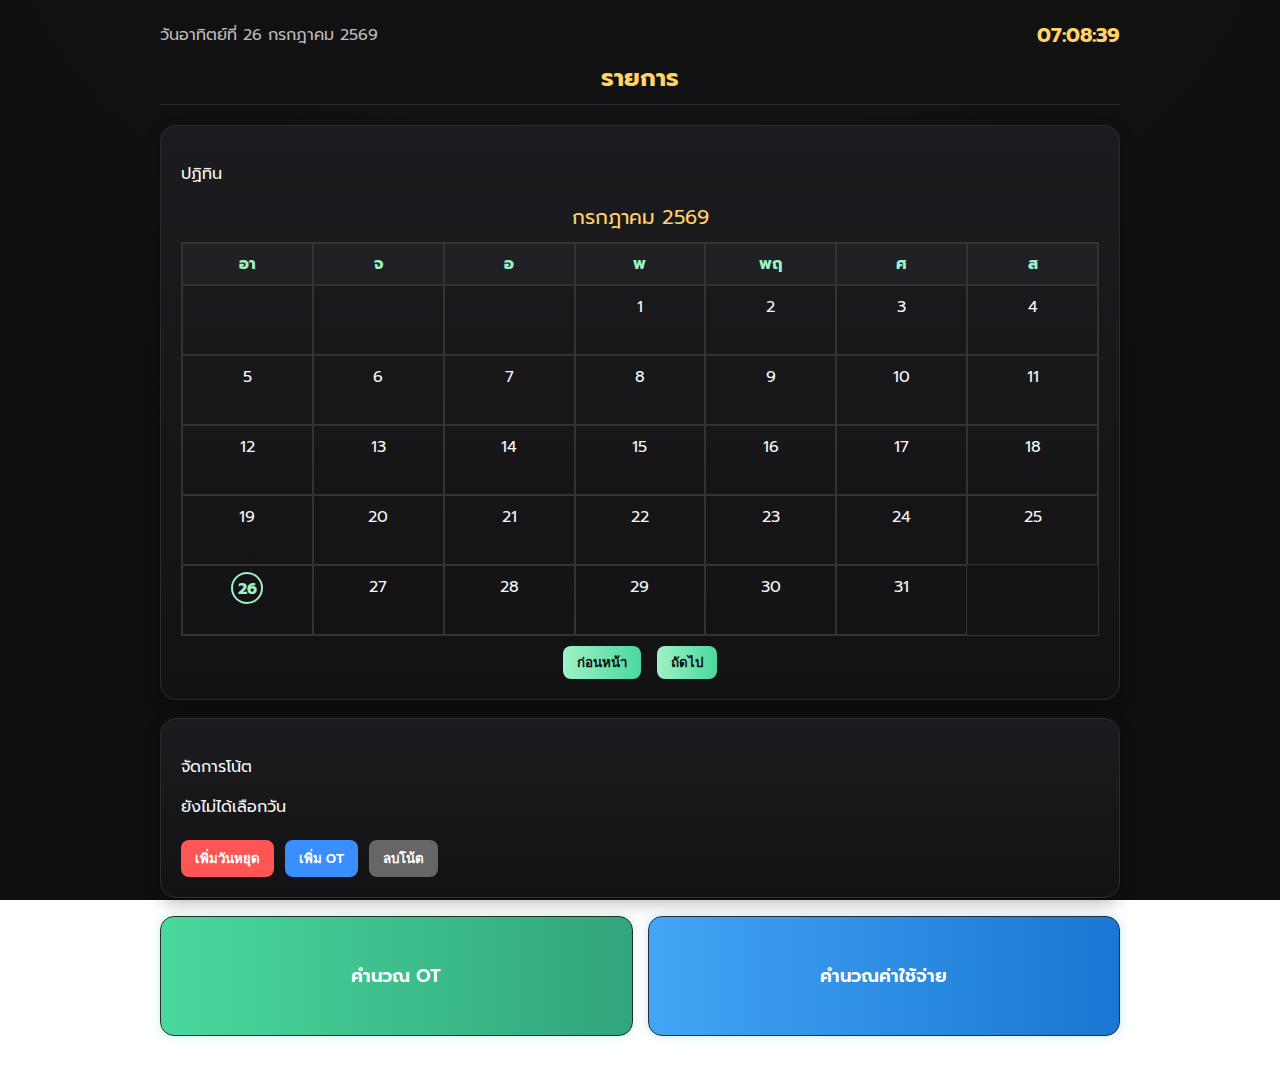
<file: index.html>
<!DOCTYPE html>
<html lang="th">
<head>
  <meta charset="UTF-8">
  <meta name="viewport" content="width=device-width, initial-scale=1.0">
  <title>Anuwat</title>
  <link rel="stylesheet" href="style.css">
</head>
<body>
  <div class="container">

    <!-- ✅ วันที่ + เวลา -->
    <div class="date-time">
      <p class="date" id="date"></p>
      <p class="time" id="time"></p>
    </div>

    <h2 class="title">รายการ</h2>

    <!-- ✅ ปฏิทิน -->
    <div class="card large">
      <p>ปฏิทิน</p>
      <div id="calendar"></div>
      <div class="controls">
        <button onclick="prevMonth()">ก่อนหน้า</button>
        <button onclick="nextMonth()">ถัดไป</button>
      </div>
    </div>

    <!-- ✅ กล่องเพิ่ม/ลบโน้ต -->
    <div id="noteBox" class="card">
      <p>จัดการโน้ต</p>
      <p id="selectedDate">ยังไม่ได้เลือกวัน</p>
      <button onclick="addNote('holiday')" class="holidayBtn">เพิ่มวันหยุด</button>
      <button onclick="addNote('ot')" class="otBtn">เพิ่ม OT</button>
      <button onclick="removeNote()" class="removeBtn">ลบโน้ต</button>
    </div>

    <!-- ✅ ปุ่มลิงก์ไปหน้าอื่น -->
    <div class="row">
      <a href="ot.html" class="card small link-btn ot-btn">
        <p>คำนวณ OT</p>
      </a>
      <a href="pocket.html" class="card small link-btn pocket-btn">
        <p>คำนวณค่าใช้จ่าย</p>
      </a>
    </div>
  </div>

  <script src="script.js"></script>
</body>
</html>
</file>
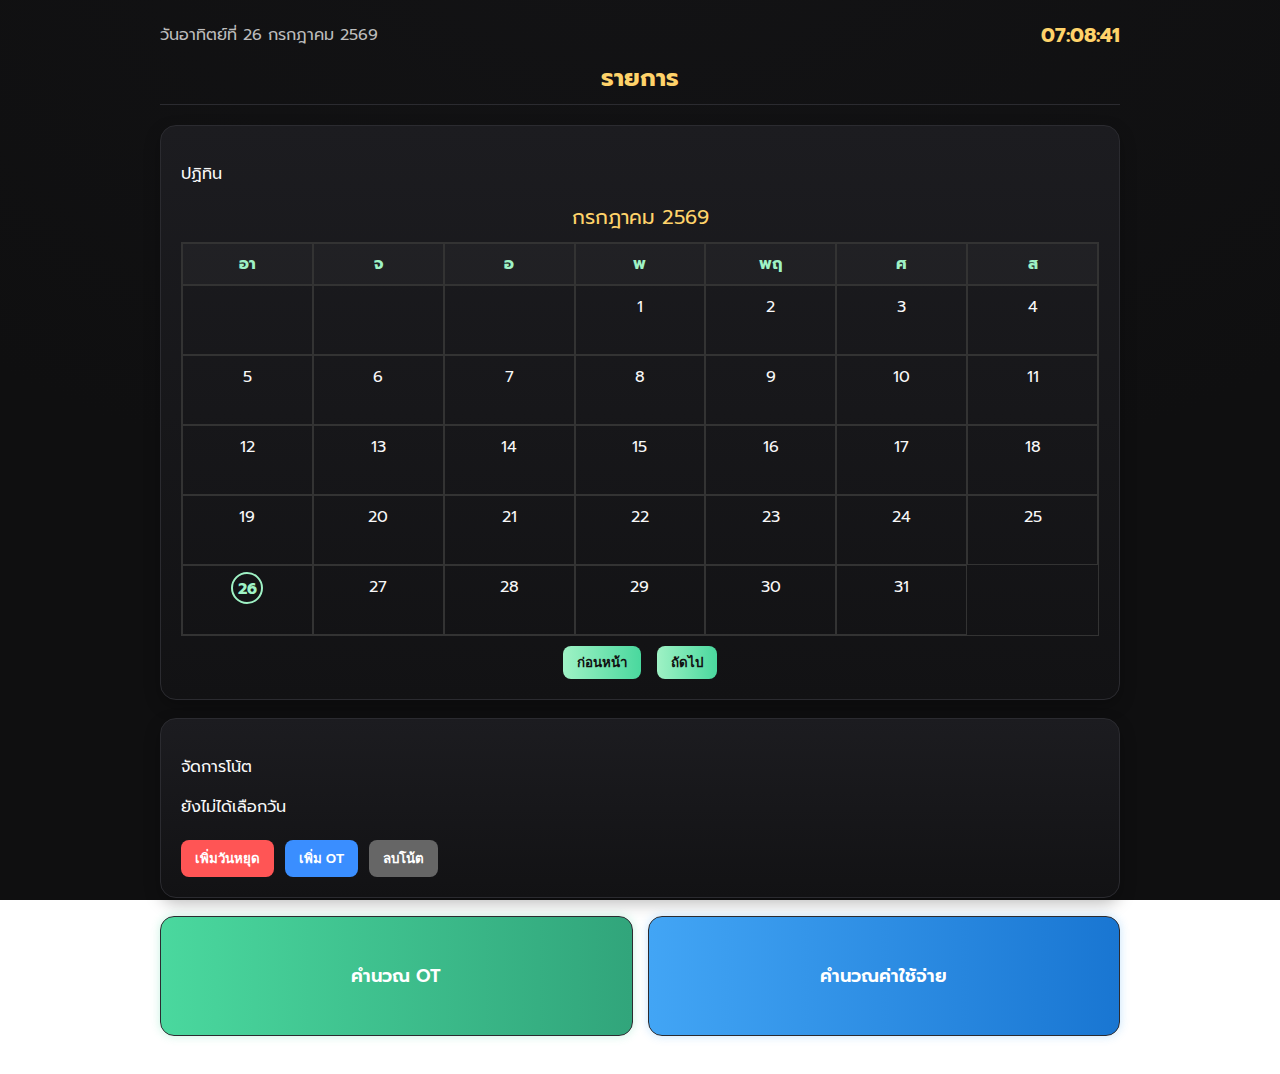
<file: Project/index.html>
<!DOCTYPE html>
<html lang="th">
<head>
  <meta charset="UTF-8">
  <meta name="viewport" content="width=device-width, initial-scale=1.0">
  <title>Anuwat</title>
  <link rel="stylesheet" href="style.css">
</head>
<body>
  <div class="container">

    <!-- ✅ วันที่ + เวลา -->
    <div class="date-time">
      <p class="date" id="date"></p>
      <p class="time" id="time"></p>
    </div>

    <h2 class="title">รายการ</h2>

    <!-- ✅ ปฏิทิน -->
    <div class="card large">
      <p>ปฏิทิน</p>
      <div id="calendar"></div>
      <div class="controls">
        <button onclick="prevMonth()">ก่อนหน้า</button>
        <button onclick="nextMonth()">ถัดไป</button>
      </div>
    </div>

    <!-- ✅ จัดการโน้ต -->
    <div id="noteBox" class="card">
      <p>จัดการโน้ต</p>
      <p id="selectedDate">ยังไม่ได้เลือกวัน</p>
      <button onclick="addNote('holiday')" class="holidayBtn">เพิ่มวันหยุด</button>
      <button onclick="addNote('ot')" class="otBtn">เพิ่ม OT</button>
      <button onclick="removeNote()" class="removeBtn">ลบโน้ต</button>
    </div>

    <!-- ✅ ปุ่มลิงก์ -->
    <div class="row">
      <a href="overtime/ot.html" class="card small link-btn ot-btn">
        <p>คำนวณ OT</p>
      </a>
      <a href="money/pocket.html" class="card small link-btn pocket-btn">
        <p>คำนวณค่าใช้จ่าย</p>
      </a>
    </div>
  </div>

  <script src="script.js"></script>
</body>
</html>
</file>
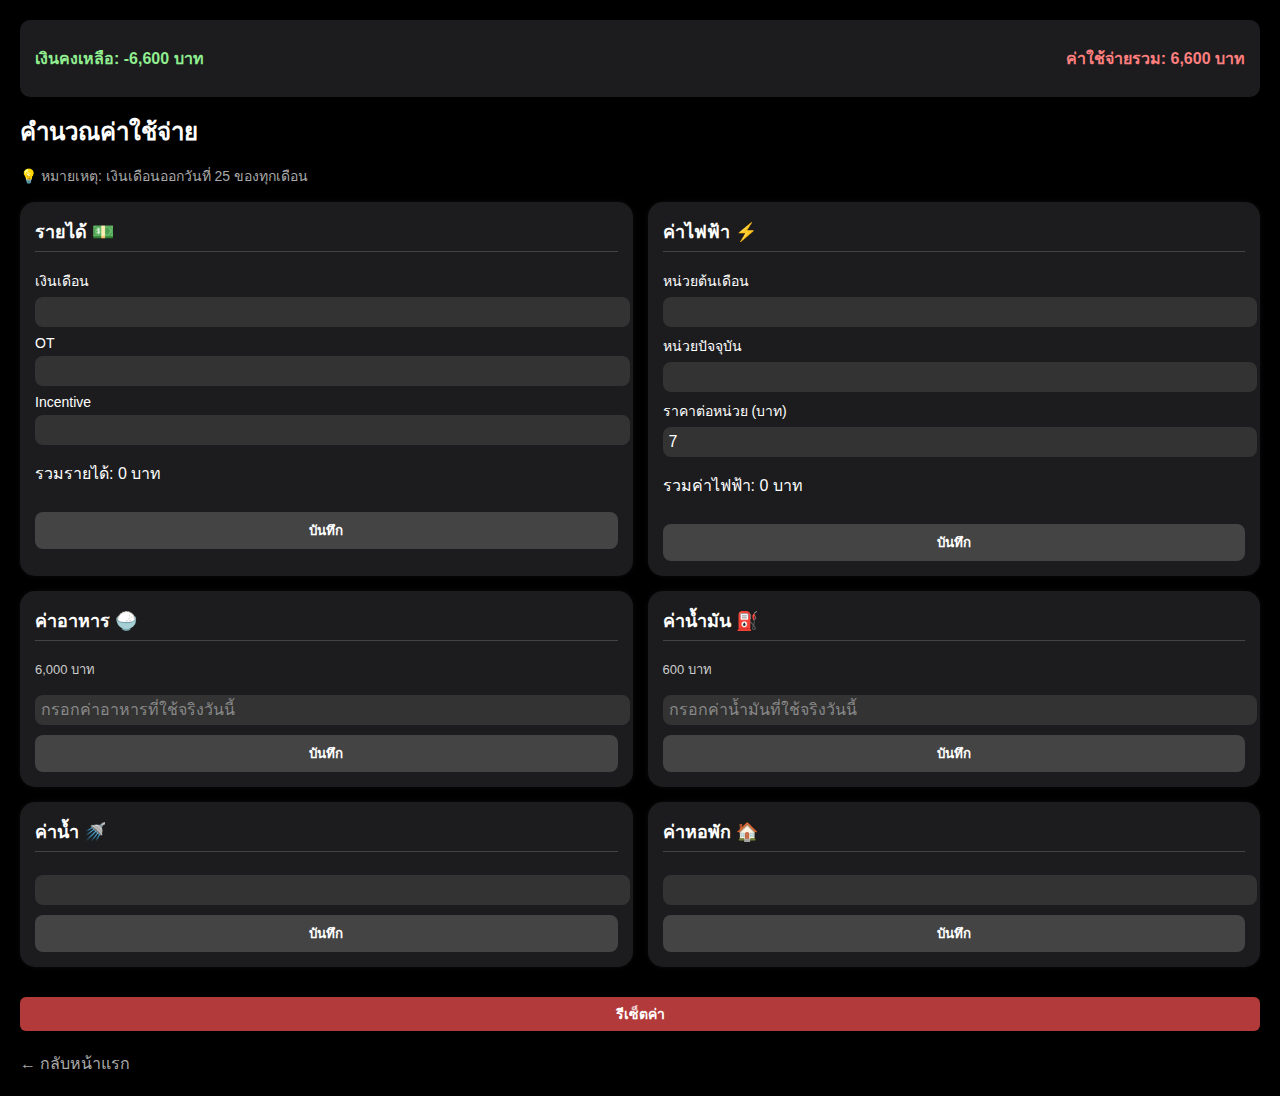
<file: pocket.html>
<!DOCTYPE html>
<html lang="th">
<head>
  <meta charset="UTF-8">
  <meta name="viewport" content="width=device-width, initial-scale=1.0">
  <title>Pocket - คำนวณค่าใช้จ่าย</title>
  <link rel="stylesheet" href="pocketstyle.css">
</head>
<body>
  <div class="container">
    
    <!-- ✅ แถบแสดงผล -->
    <div class="summary-bar">
      <p id="balance">เงินคงเหลือ: 0 บาท</p>
      <p id="totalExpense">ค่าใช้จ่ายรวม: 0 บาท</p>
    </div>

    <h2 class="title">คำนวณค่าใช้จ่าย</h2>
    <p class="note">💡 หมายเหตุ: เงินเดือนออกวันที่ 25 ของทุกเดือน</p>

    <div class="grid">
      <!-- รายได้ -->
      <div class="card">
        <h3>รายได้ 💵</h3>
        <label>เงินเดือน</label>
        <input type="number" id="salary" oninput="calcAll()">

        <label>OT</label>
        <input type="number" id="ot" oninput="calcAll()">

        <label>Incentive</label>
        <input type="number" id="incentive" oninput="calcAll()">

        <p id="incomeResult">รวมรายได้: 0 บาท</p>
        <button id="btn-income" onclick="saveData('income')">บันทึก</button>
      </div>

      <!-- ค่าไฟฟ้า -->
      <div class="card">
        <h3>ค่าไฟฟ้า ⚡</h3>
        <label>หน่วยต้นเดือน</label>
        <input type="number" id="electricStart" oninput="calcAll()">
        <label>หน่วยปัจจุบัน</label>
        <input type="number" id="electricNow" oninput="calcAll()">
        <label>ราคาต่อหน่วย (บาท)</label>
        <input type="number" id="electricRate" value="7" oninput="calcAll()">
        <p id="electricResult">รวมค่าไฟฟ้า: 0 บาท</p>
        <button id="btn-electric" onclick="saveData('electric')">บันทึก</button>
      </div>

      <!-- ค่าอาหาร -->
      <div class="card">
        <h3>ค่าอาหาร 🍚</h3>
        <p class="note-food" id="foodNote">0 บาท</p>
        <input type="number" id="foodToday" placeholder="กรอกค่าอาหารที่ใช้จริงวันนี้">
        <button onclick="saveFood()">บันทึก</button>
      </div>

      <!-- ค่าน้ำมัน -->
      <div class="card">
        <h3>ค่าน้ำมัน ⛽</h3>
        <p class="note-fuel" id="fuelNote">0 บาท</p>
        <input type="number" id="fuelToday" placeholder="กรอกค่าน้ำมันที่ใช้จริงวันนี้">
        <button onclick="saveFuel()">บันทึก</button>
      </div>

      <!-- ค่าน้ำ -->
      <div class="card">
        <h3>ค่าน้ำ 🚿</h3>
        <input type="number" id="water" oninput="calcAll()">
        <button id="btn-water" onclick="saveData('water')">บันทึก</button>
      </div>

      <!-- ค่าหอพัก -->
      <div class="card">
        <h3>ค่าหอพัก 🏠</h3>
        <input type="number" id="rent" oninput="calcAll()">
        <button id="btn-rent" onclick="saveData('rent')">บันทึก</button>
      </div>
    </div>

    <!-- ปุ่มรีเซ็ต -->
    <div class="reset-container">
      <button class="reset-btn" onclick="resetPocket()">รีเซ็ตค่า</button>
    </div>

    <a href="index.html" class="back-btn">← กลับหน้าแรก</a>
  </div>

  <script src="pocketscript.js"></script>
</body>
</html>
</file>
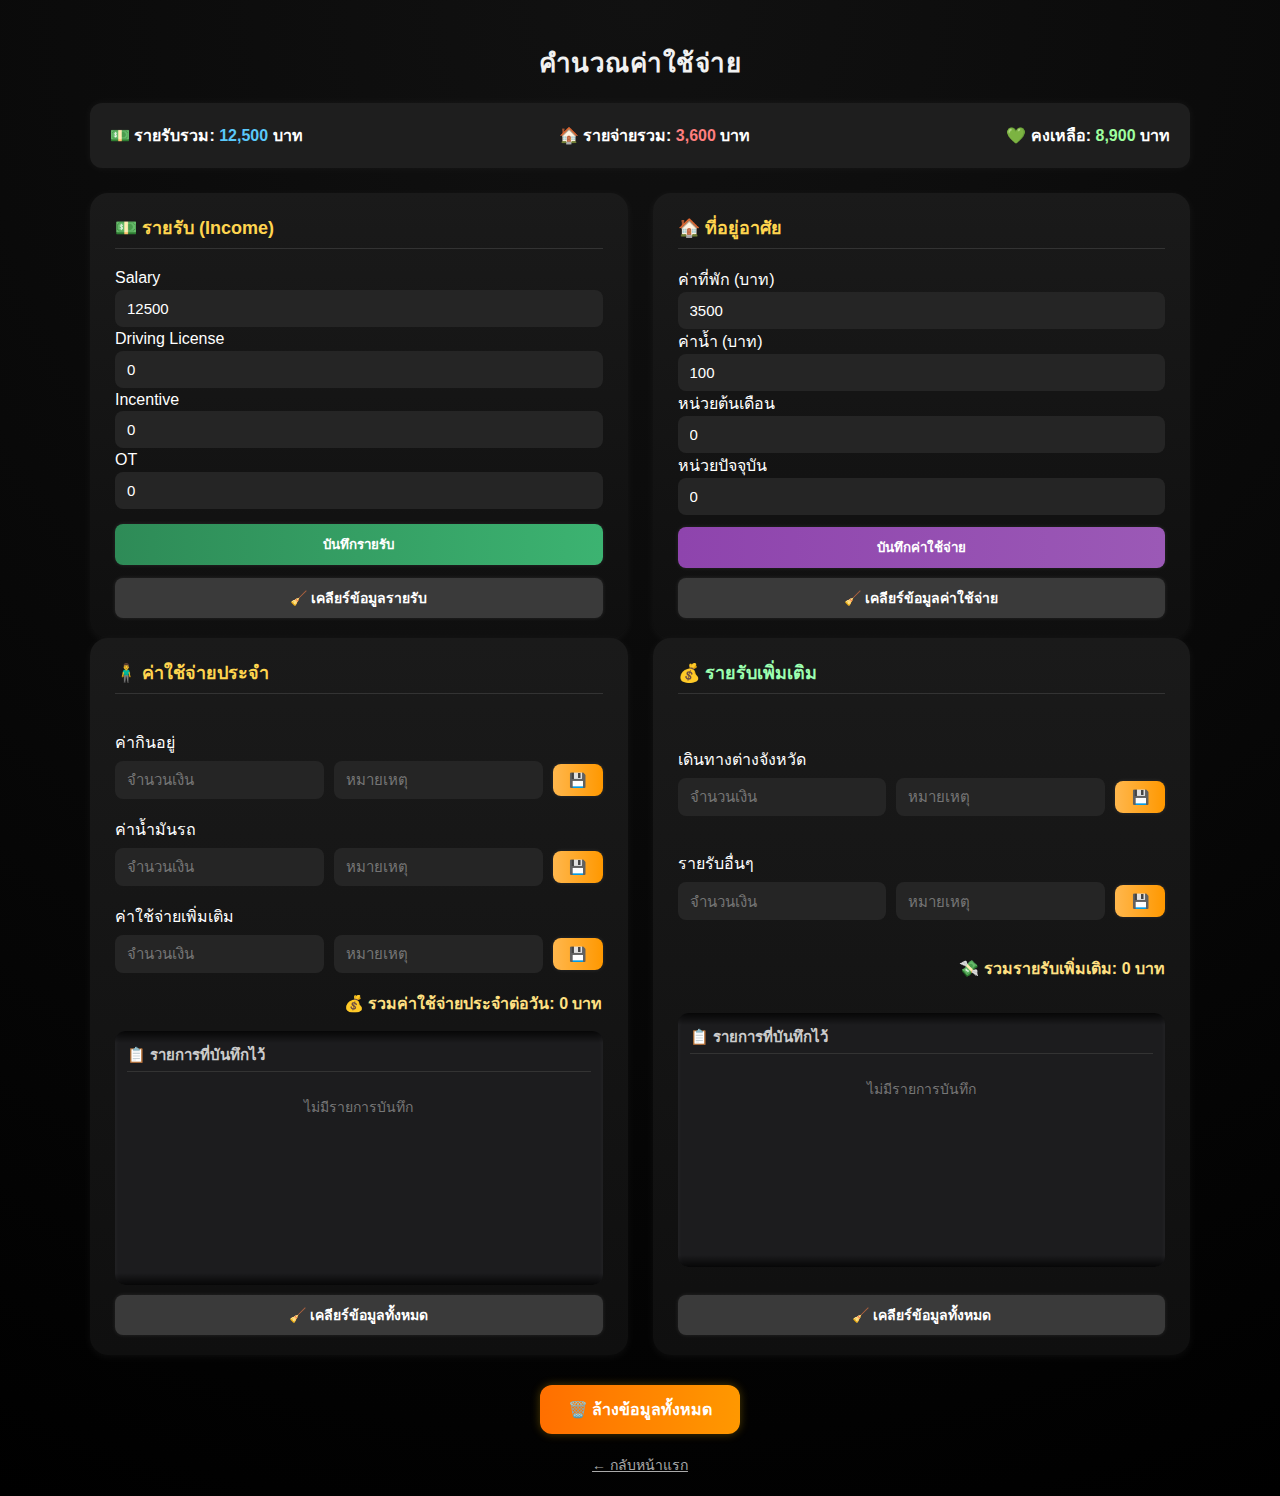
<file: money/pocket.html>
<!DOCTYPE html>
<html lang="th">
<head>
  <meta charset="UTF-8">
  <meta name="viewport" content="width=device-width, initial-scale=1.0">
  <title>คำนวณค่าใช้จ่าย</title>
  <link rel="stylesheet" href="pocketstyle.css">
</head>
<body>
  <div class="container">
    <h2 class="title">คำนวณค่าใช้จ่าย</h2>

    <!-- ✅ สรุปยอดรวม -->
    <div class="summary-bar">
      <div>💵 รายรับรวม: <span id="totalIncome">0</span> บาท</div>
      <div>🏠 รายจ่ายรวม: <span id="totalExpense">0</span> บาท</div>
      <div>💚 คงเหลือ: <span id="balance">0</span> บาท</div>
    </div>

    <!-- ✅ สองคอลัมน์ -->
    <div class="grid">
      <!-- รายรับ -->
      <div class="card">
        <h3>💵 รายรับ (Income)</h3>

        <label>Salary</label>
        <input type="number" id="salary" value="12500">

        <label>Driving License</label>
        <input type="number" id="license" placeholder="เช่น 1000">

        <label>Incentive</label>
        <input type="number" id="incentive" placeholder="เช่น 1000">

        <label>OT</label>
        <input type="number" id="ot" placeholder="เช่น 1500">

        <button id="btn-income" onclick="saveIncome()">บันทึกรายรับ</button>
        <button class="clear-btn" onclick="clearIncome()">🧹 เคลียร์ข้อมูลรายรับ</button>
      </div>

      <!-- ที่อยู่อาศัย -->
      <div class="card">
        <h3>🏠 ที่อยู่อาศัย</h3>

        <label>ค่าที่พัก (บาท)</label>
        <input type="number" id="rent" value="3500" readonly>

        <label>ค่าน้ำ (บาท)</label>
        <input type="number" id="water" value="100">

        <label>หน่วยต้นเดือน</label>
        <input type="number" id="elecStart" placeholder="เช่น 2415">

        <label>หน่วยปัจจุบัน</label>
        <input type="number" id="elecNow" placeholder="เช่น 2460">

        <button id="btn-fixed" onclick="saveFixed()">บันทึกค่าใช้จ่าย</button>
        <button class="clear-btn" onclick="clearFixed()">🧹 เคลียร์ข้อมูลค่าใช้จ่าย</button>

        <div id="elecResult"></div>
        <div id="totalFixed"></div>
      </div>
    </div>

    <!-- ✅ แถวใหม่: ค่าใช้จ่ายประจำ + รายรับเพิ่มเติม -->
    <div class="grid-2">
      <!-- ค่าใช้จ่ายประจำ -->
      <div class="card full">
        <h3>🧍‍♂️ ค่าใช้จ่ายประจำ</h3>

        <div class="expense-row">
          <label>ค่ากินอยู่</label>
          <div class="expense-inline">
            <input type="number" id="food" placeholder="จำนวนเงิน">
            <input type="text" id="foodNote" placeholder="หมายเหตุ">
            <button onclick="addDailyRecord('food')">💾</button>
          </div>
        </div>

        <div class="expense-row">
          <label>ค่าน้ำมันรถ</label>
          <div class="expense-inline">
            <input type="number" id="fuel" placeholder="จำนวนเงิน">
            <input type="text" id="fuelNote" placeholder="หมายเหตุ">
            <button onclick="addDailyRecord('fuel')">💾</button>
          </div>
        </div>

        <div class="expense-row">
          <label>ค่าใช้จ่ายเพิ่มเติม</label>
          <div class="expense-inline">
            <input type="number" id="extra" placeholder="จำนวนเงิน">
            <input type="text" id="extraNote" placeholder="หมายเหตุ">
            <button onclick="addDailyRecord('extra')">💾</button>
          </div>
        </div>

        <div class="daily-summary">
          💰 รวมค่าใช้จ่ายประจำต่อวัน: <span id="totalDaily">0</span> บาท
        </div>

        <div class="daily-log-container">
          <h4>📋 รายการที่บันทึกไว้</h4>
          <div id="dailyLog"></div>
        </div>

        <button class="clear-btn" onclick="clearDaily()">🧹 เคลียร์ข้อมูลทั้งหมด</button>
      </div>

      <!-- ✅ รายรับเพิ่มเติม -->
      <div class="card full">
        <h3>💰 รายรับเพิ่มเติม</h3>

        <div class="expense-row">
          <label>เดินทางต่างจังหวัด</label>
          <div class="expense-inline">
            <input type="number" id="trip" placeholder="จำนวนเงิน">
            <input type="text" id="tripNote" placeholder="หมายเหตุ">
            <button onclick="addExtraRecord('trip')">💾</button>
          </div>
        </div>

        <div class="expense-row">
          <label>รายรับอื่นๆ</label>
          <div class="expense-inline">
            <input type="number" id="other" placeholder="จำนวนเงิน">
            <input type="text" id="otherNote" placeholder="หมายเหตุ">
            <button onclick="addExtraRecord('other')">💾</button>
          </div>
        </div>

        <div class="daily-summary">
          💸 รวมรายรับเพิ่มเติม: <span id="totalExtra">0</span> บาท
        </div>

        <div class="daily-log-container">
          <h4>📋 รายการที่บันทึกไว้</h4>
          <div id="extraLog"></div>
        </div>

        <button class="clear-btn" onclick="clearExtra()">🧹 เคลียร์ข้อมูลทั้งหมด</button>
      </div>
    </div>

    <!-- ✅ ปุ่มล้างข้อมูลทั้งหมด -->
    <div class="reset-container">
      <button class="reset-btn" onclick="resetAll()">🗑️ ล้างข้อมูลทั้งหมด</button>
    </div>

    <a href="../index.html" class="back-btn">← กลับหน้าแรก</a>
  </div>

  <script src="pocketscript.js"></script>
</body>
</html>
</file>
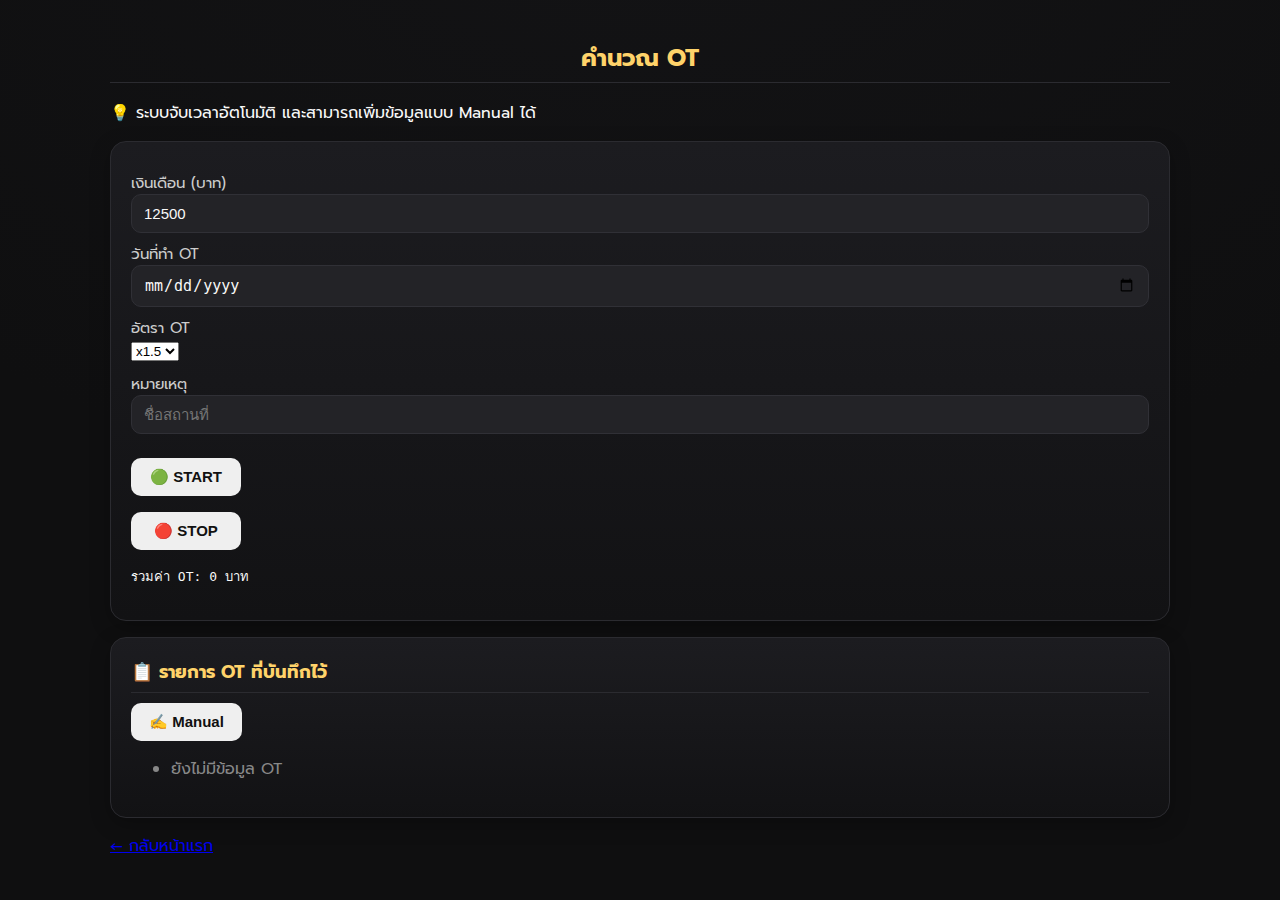
<file: overtime/ot.html>
<!DOCTYPE html>
<html lang="th">
<head>
  <meta charset="UTF-8">
  <meta name="viewport" content="width=device-width, initial-scale=1.0">
  <title>Overtime Working</title>
  <link rel="stylesheet" href="otstyle.css">
</head>
<body>
  <div class="container">
    <h2 class="title">คำนวณ OT</h2>
    <p class="note">💡 ระบบจับเวลาอัตโนมัติ และสามารถเพิ่มข้อมูลแบบ Manual ได้</p>

    <!-- ============ ระบบจับเวลาอัตโนมัติ ============ -->
    <div class="card">
      <label>เงินเดือน (บาท)</label>
      <input type="number" id="salary" value="12500" placeholder="เช่น 12500">
      <label>วันที่ทำ OT</label>
      <input type="date" id="otDate">

      <label>อัตรา OT</label>
      <select id="otRate">
        <option value="1.5">x1.5</option>
        <option value="2">x2</option>
        <option value="3">x3</option>
      </select>

      <label>หมายเหตุ</label>
      <input type="text" id="note" placeholder="ชื่อสถานที่"><br><br>

      <div class="time-box">
        <button class="clockin-btn" onclick="startWork()">🟢 START</button>
        <p id="startDisplay"></p>
        <button class="clockout-btn" onclick="endWork()">🔴 STOP</button>
        <p id="endDisplay"></p>
      </div>

      <pre id="otResult">รวมค่า OT: 0 บาท</pre>
    </div>

    <!-- ============ รายการ OT + Manual ============ -->
    <div class="card">
      <h3>📋 รายการ OT ที่บันทึกไว้</h3>
      <button class="manual-btn" onclick="toggleManual()">✍️ Manual</button>

      <div id="manualBox" style="display:none;">
        <h4>เพิ่มข้อมูล OT เอง</h4>
        <label>วันที่</label>
        <input type="date" id="mDate">

        <label>เวลาเข้า</label>
        <input type="time" id="mStart">

        <label>เวลาออก</label>
        <input type="time" id="mEnd">

        <label>อัตรา OT</label>
        <select id="mRate">
          <option value="1.5">x1.5</option>
          <option value="2">x2</option>
          <option value="3">x3</option>
        </select>

        <label>หมายเหตุ</label>
        <input type="text" id="mNote" placeholder="ชื่อสถานที่">

        <button onclick="manualAdd()">บันทึก OT (Manual)</button>
      </div>

      <ul id="otList"></ul>
    </div>

    <a href="../index.html" class="back-btn">← กลับหน้าแรก</a>
  </div>

  <script src="otscript.js"></script>
</body>
</html>
</file>
<file: style.css>
@import url('https://fonts.googleapis.com/css2?family=Prompt:wght@300;400;600;700&display=swap');

:root {
  --bg: #0f0f10;
  --card: #1c1c20;
  --line: #2b2b30;
  --text: #f8f8f8;
  --muted: #bcbcbc;
  --mint: #9ff2c5;
  --mint-strong: #4ad89e;
  --blue: #84caff;
  --blue-strong: #42a5f5;
  --amber: #ffd36a;
  --gray: #444;
}

* { box-sizing: border-box; }

body {
  margin: 0;
  padding: 0;
  background: radial-gradient(1000px 600px at 50% -10%, #131315, var(--bg)) fixed;
  color: var(--text);
  font-family: "Prompt", sans-serif;
}

.container {
  padding: 20px;
  max-width: 1000px;
  margin: 0 auto;
}

/* วันที่ + เวลา */
.date-time {
  display: flex;
  justify-content: space-between;
  align-items: center;
}
.date { color: var(--muted); font-size: 16px; margin: 0; }
.time { color: var(--amber); font-size: 20px; font-weight: bold; margin: 0; }

/* หัวข้อ */
.title {
  font-size: 24px;
  text-align: center;
  color: var(--amber);
  border-bottom: 1px solid var(--line);
  padding-bottom: 8px;
  margin: 10px 0 20px;
}

/* การ์ด */
.card {
  background: linear-gradient(180deg, var(--card), #121214);
  border: 1px solid var(--line);
  border-radius: 16px;
  padding: 20px;
  margin-bottom: 18px;
  box-shadow: 0 6px 16px rgba(0, 0, 0, 0.25);
  transition: transform 0.2s ease, box-shadow 0.2s ease;
}
.card:hover {
  transform: translateY(-2px);
  box-shadow: 0 10px 24px rgba(0, 0, 0, 0.3);
}

/* ===== ปฏิทินใหม่แบบมีเส้นกรอบ และสัญลักษณ์วันหยุด / OT ===== */
#calendar { margin-top: 15px; }

.calendar-header {
  text-align: center;
  font-size: 20px;
  margin-bottom: 10px;
  color: var(--amber);
}

.calendar-grid {
  display: grid;
  grid-template-columns: repeat(7, 1fr);
  text-align: center;
  border: 1px solid #333;
}

.day-name {
  font-weight: bold;
  color: var(--mint);
  padding: 8px 0;
  border: 1px solid #333;
  background: rgba(255,255,255,0.03);
}

.day {
  position: relative;
  min-height: 70px;
  border: 1px solid #333;
  padding-top: 6px;
  display: flex;
  flex-direction: column;
  align-items: center;
  justify-content: flex-start;
  color: var(--text);
  cursor: pointer;
  transition: background 0.2s ease;
}
.day:hover { background: #202024; }

.day-number {
  font-size: 16px;
  line-height: 30px;
}

/* วันที่ปัจจุบัน = วงกลมโปร่ง */
.today span {
  display: inline-block;
  border: 2px solid var(--mint);
  border-radius: 50%;
  width: 32px;
  height: 32px;
  line-height: 30px;
  text-align: center;
  color: var(--mint);
  font-weight: bold;
}

/* สี่เหลี่ยมเล็ก */
.note-icons {
  display: flex;
  justify-content: center;
  align-items: center;
  margin-top: 6px;
  gap: 3px;
}

.note-square {
  width: 10px;
  height: 10px;
  border-radius: 2px;
}
.note-square.holiday { background: #ff4444; }
.note-square.ot { background: #3388ff; }

/* ปุ่ม */
.controls { text-align: center; margin-top: 10px; }
.controls button {
  margin: 0 5px;
  padding: 6px 14px;
  border: none;
  background: linear-gradient(90deg, var(--mint), var(--mint-strong));
  color: #111;
  font-weight: 600;
  border-radius: 8px;
  cursor: pointer;
  transition: all 0.2s ease;
}
.controls button:hover {
  background: var(--mint-strong);
  transform: scale(1.05);
}

/* ปุ่มโน้ต */
#noteBox button {
  display: inline-block;
  margin: 5px 5px 0 0;
  padding: 8px 14px;
  border: none;
  border-radius: 8px;
  cursor: pointer;
  font-weight: 600;
  color: white;
  transition: transform 0.2s ease, opacity 0.2s ease;
}
#noteBox button:hover { transform: scale(1.05); opacity: 0.9; }
.holidayBtn { background: #ff5555; }
.otBtn { background: #3a8eff; }
.removeBtn { background: #666; }

/* ปุ่มลิงก์ */
.row { display: flex; gap: 15px; }
.small { flex: 1; height: 120px; }

.link-btn {
  text-decoration: none;
  display: flex;
  align-items: center;
  justify-content: center;
  transition: all 0.3s ease;
  border-radius: 14px;
}
.link-btn p {
  border: none;
  font-size: 18px;
  font-weight: 600;
  color: #fff;
}

/* ปุ่ม OT */
.ot-btn {
  background: linear-gradient(90deg, #4ad89e, #31a57b);
  box-shadow: 0 0 10px rgba(74, 216, 158, 0.3);
}
.ot-btn:hover {
  transform: scale(1.05);
  background: linear-gradient(90deg, #5df0b6, #38b98c);
}

/* ปุ่มค่าใช้จ่าย */
.pocket-btn {
  background: linear-gradient(90deg, #42a5f5, #1976d2);
  box-shadow: 0 0 10px rgba(66, 165, 245, 0.3);
}
.pocket-btn:hover {
  transform: scale(1.05);
  background: linear-gradient(90deg, #5ab7ff, #1e88e5);
}
</file>
<file: Project/style.css>
@import url('https://fonts.googleapis.com/css2?family=Prompt:wght@300;400;600;700&display=swap');

:root {
  --bg: #0f0f10;
  --card: #1c1c20;
  --line: #2b2b30;
  --text: #f8f8f8;
  --muted: #bcbcbc;
  --mint: #9ff2c5;
  --mint-strong: #4ad89e;
  --blue: #84caff;
  --blue-strong: #42a5f5;
  --amber: #ffd36a;
  --gray: #444;
}

* { box-sizing: border-box; }

body {
  margin: 0;
  padding: 0;
  background: radial-gradient(1000px 600px at 50% -10%, #131315, var(--bg)) fixed;
  color: var(--text);
  font-family: "Prompt", sans-serif;
}

.container {
  padding: 20px;
  max-width: 1000px;
  margin: 0 auto;
}

/* วันที่ + เวลา */
.date-time {
  display: flex;
  justify-content: space-between;
  align-items: center;
}
.date { color: var(--muted); font-size: 16px; margin: 0; }
.time { color: var(--amber); font-size: 20px; font-weight: bold; margin: 0; }

/* หัวข้อ */
.title {
  font-size: 24px;
  text-align: center;
  color: var(--amber);
  border-bottom: 1px solid var(--line);
  padding-bottom: 8px;
  margin: 10px 0 20px;
}

/* การ์ด */
.card {
  background: linear-gradient(180deg, var(--card), #121214);
  border: 1px solid var(--line);
  border-radius: 16px;
  padding: 20px;
  margin-bottom: 18px;
  box-shadow: 0 6px 16px rgba(0, 0, 0, 0.25);
  transition: transform 0.2s ease, box-shadow 0.2s ease;
}
.card:hover {
  transform: translateY(-2px);
  box-shadow: 0 10px 24px rgba(0, 0, 0, 0.3);
}

/* ===== ปฏิทินใหม่แบบมีเส้นกรอบ และสัญลักษณ์วันหยุด / OT ===== */
#calendar { margin-top: 15px; }

.calendar-header {
  text-align: center;
  font-size: 20px;
  margin-bottom: 10px;
  color: var(--amber);
}

.calendar-grid {
  display: grid;
  grid-template-columns: repeat(7, 1fr);
  text-align: center;
  border: 1px solid #333;
}

.day-name {
  font-weight: bold;
  color: var(--mint);
  padding: 8px 0;
  border: 1px solid #333;
  background: rgba(255,255,255,0.03);
}

.day {
  position: relative;
  min-height: 70px;
  border: 1px solid #333;
  padding-top: 6px;
  display: flex;
  flex-direction: column;
  align-items: center;
  justify-content: flex-start;
  color: var(--text);
  cursor: pointer;
  transition: background 0.2s ease;
}
.day:hover { background: #202024; }

.day-number {
  font-size: 16px;
  line-height: 30px;
}

/* วันที่ปัจจุบัน = วงกลมโปร่ง */
.today span {
  display: inline-block;
  border: 2px solid var(--mint);
  border-radius: 50%;
  width: 32px;
  height: 32px;
  line-height: 30px;
  text-align: center;
  color: var(--mint);
  font-weight: bold;
}

/* สี่เหลี่ยมเล็ก */
.note-icons {
  display: flex;
  justify-content: center;
  align-items: center;
  margin-top: 6px;
  gap: 3px;
}

.note-square {
  width: 10px;
  height: 10px;
  border-radius: 2px;
}
.note-square.holiday { background: #ff4444; }
.note-square.ot { background: #3388ff; }

/* ปุ่ม */
.controls { text-align: center; margin-top: 10px; }
.controls button {
  margin: 0 5px;
  padding: 6px 14px;
  border: none;
  background: linear-gradient(90deg, var(--mint), var(--mint-strong));
  color: #111;
  font-weight: 600;
  border-radius: 8px;
  cursor: pointer;
  transition: all 0.2s ease;
}
.controls button:hover {
  background: var(--mint-strong);
  transform: scale(1.05);
}

/* ปุ่มโน้ต */
#noteBox button {
  display: inline-block;
  margin: 5px 5px 0 0;
  padding: 8px 14px;
  border: none;
  border-radius: 8px;
  cursor: pointer;
  font-weight: 600;
  color: white;
  transition: transform 0.2s ease, opacity 0.2s ease;
}
#noteBox button:hover { transform: scale(1.05); opacity: 0.9; }
.holidayBtn { background: #ff5555; }
.otBtn { background: #3a8eff; }
.removeBtn { background: #666; }

/* ปุ่มลิงก์ */
.row { display: flex; gap: 15px; }
.small { flex: 1; height: 120px; }

.link-btn {
  text-decoration: none;
  display: flex;
  align-items: center;
  justify-content: center;
  transition: all 0.3s ease;
  border-radius: 14px;
}
.link-btn p {
  border: none;
  font-size: 18px;
  font-weight: 600;
  color: #fff;
}

/* ปุ่ม OT */
.ot-btn {
  background: linear-gradient(90deg, #4ad89e, #31a57b);
  box-shadow: 0 0 10px rgba(74, 216, 158, 0.3);
}
.ot-btn:hover {
  transform: scale(1.05);
  background: linear-gradient(90deg, #5df0b6, #38b98c);
}

/* ปุ่มค่าใช้จ่าย */
.pocket-btn {
  background: linear-gradient(90deg, #42a5f5, #1976d2);
  box-shadow: 0 0 10px rgba(66, 165, 245, 0.3);
}
.pocket-btn:hover {
  transform: scale(1.05);
  background: linear-gradient(90deg, #5ab7ff, #1e88e5);
}
</file>
<file: pocketstyle.css>
body {
  margin: 0;
  padding: 0;
  background: black;
  color: white;
  font-family: Arial, sans-serif;
}

.container {
  padding: 20px;
}

.summary-bar {
  display: flex;
  justify-content: space-between;
  background: #1c1c1e;
  padding: 10px 15px;
  border-radius: 10px;
  margin-bottom: 15px;
  font-weight: bold;
}

#balance {
  color: #90ee90; /* เขียวอ่อน */
}

#totalExpense {
  color: #ff7f7f; /* แดงอ่อน */
}

.title {
  font-size: 24px;
  margin: 15px 0 10px 0;
}

.note {
  color: #aaa;
  font-size: 14px;
  margin-bottom: 15px;
}

.note-food, .note-fuel {
  color: #ccc;
  font-size: 13px;
  margin-bottom: 10px;
}

.grid {
  display: grid;
  grid-template-columns: 1fr 1fr;
  gap: 15px;
}

.card {
  background: #1c1c1e;
  border-radius: 15px;
  padding: 15px;
  box-shadow: 0 0 5px rgba(255, 255, 255, 0.05);
}

.card h3 {
  margin-top: 0;
  font-size: 18px;
  border-bottom: 1px solid #444;
  padding-bottom: 5px;
}

label {
  display: block;
  margin-top: 8px;
  font-size: 14px;
}

input {
  width: 100%;
  padding: 6px;
  margin-top: 5px;
  border: none;
  border-radius: 8px;
  background: #333;
  color: white;
  font-size: 16px;
}

input::placeholder {
  color: #888;
}

button {
  margin-top: 10px;
  width: 100%;
  padding: 8px;
  border: none;
  border-radius: 8px;
  background: #444;
  color: white;
  font-weight: bold;
  cursor: pointer;
}

button:hover {
  background: #666;
}

.back-btn {
  display: inline-block;
  margin-top: 20px;
  color: #aaa;
  text-decoration: none;
  font-size: 16px;
}

.back-btn:hover {
  color: white;
}

.reset-container {
  display: flex;
  justify-content: flex-end;
  margin-top: 20px;
}

.reset-btn {
  padding: 6px 12px;
  border: none;
  border-radius: 6px;
  background: #b33a3a;
  color: white;
  font-weight: bold;
  cursor: pointer;
  font-size: 14px;
}

.reset-btn:hover {
  background: #d9534f;
}
</file>
<file: money/pocketstyle.css>
/* 🖤 พื้นหลังและโครงสร้าง */
body {
  margin: 0;
  padding: 0;
  background: radial-gradient(circle at top, #111, #000);
  color: white;
  font-family: "Prompt", "Arial", sans-serif;
}

.container {
  padding: 20px;
  max-width: 1100px;
  margin: 0 auto;
}

.title {
  font-size: 26px;
  text-align: center;
  margin-bottom: 20px;
  letter-spacing: 0.5px;
  color: #f1f1f1;
}

/* 💰 สรุปยอดรวม */
.summary-bar {
  display: flex;
  justify-content: space-between;
  align-items: center;
  background: #1e1e1e;
  padding: 15px 20px;
  border-radius: 12px;
  margin-bottom: 25px;
  font-weight: bold;
  box-shadow: 0 0 10px rgba(255, 255, 255, 0.05);
  flex-wrap: wrap;
}
.summary-bar div { margin: 5px 0; }
#totalIncome { color: #5ac8fa; }
#totalExpense { color: #ff7f7f; }
#balance { color: #9eff9e; }

/* 📦 โครงคอลัมน์ */
.grid, .grid-2 {
  display: grid;
  grid-template-columns: 1fr 1fr;
  gap: 25px;
  align-items: stretch;
}
@media (max-width: 768px) {
  .grid, .grid-2 { grid-template-columns: 1fr; }
}

/* 🧱 กล่องข้อมูล (Card) */
.card {
  background: linear-gradient(180deg, #1a1a1a, #0f0f0f);
  border-radius: 18px;
  padding: 20px 25px;
  box-shadow: 0 2px 10px rgba(255,255,255,0.05);
  transition: transform 0.2s ease;
  display: flex;
  flex-direction: column;
  justify-content: space-between;
}
.card:hover { transform: translateY(-2px); }
.card h3 {
  margin-top: 0;
  font-size: 18px;
  border-bottom: 1px solid #333;
  padding-bottom: 6px;
  color: #ffd54f;
}

/* ✏️ ช่องกรอก */
input {
  width: 100%;
  padding: 10px 12px;
  border: none;
  border-radius: 8px;
  background: #252525;
  color: white;
  font-size: 15px;
  box-sizing: border-box;
  transition: background 0.2s ease;
}
input:focus {
  outline: none;
  background: #333;
}

/* 🔘 ปุ่มทั่วไป */
button {
  border: none;
  border-radius: 8px;
  color: white;
  font-weight: bold;
  cursor: pointer;
  transition: all 0.25s ease;
  box-shadow: 0 0 4px rgba(255,255,255,0.1);
}
button:hover { transform: scale(1.05); opacity: 0.95; }

/* ปุ่ม */
#btn-income {
  background: linear-gradient(90deg, #2e8b57, #3cb371);
  width: 100%;
  margin-top: 12px;
  padding: 10px;
}
#btn-fixed {
  background: linear-gradient(90deg, #8e44ad, #9b59b6);
  width: 100%;
  margin-top: 12px;
  padding: 10px;
}
.clear-btn {
  background: #3a3a3a;
  width: 100%;
  margin-top: 10px;
  padding: 9px;
  font-size: 14px;
}
.clear-btn:hover { background: #5a5a5a; }

/* 🔙 ปุ่มกลับหน้าแรก */
.back-btn {
  display: block;
  text-align: center;
  color: #aaa;
  margin-top: 20px;
  font-size: 14px;
}
.back-btn:hover { color: #fff; }

/* 📊 ส่วนค่าใช้จ่าย/รายรับเพิ่มเติม */
.expense-row { margin-top: 18px; }
.expense-inline {
  display: flex;
  align-items: center;
  gap: 10px;
  margin-top: 6px;
}
.expense-inline input[type="number"],
.expense-inline input[type="text"] {
  flex: 1;
  height: 38px;
}
.expense-inline button {
  background: linear-gradient(90deg, #ffb74d, #ff9800);
  padding: 8px 14px;
  font-size: 14px;
  border-radius: 8px;
  min-width: 50px;
}

/* 💰 รวมยอด */
.daily-summary {
  margin-top: 18px;
  font-weight: bold;
  text-align: right;
  color: #ffe082;
}

/* 📜 กล่องรายการ */
.daily-log-container {
  position: relative;
  margin-top: 15px;
  background: #1c1c1e;
  border-radius: 10px;
  padding: 12px;
  height: 230px;
  box-shadow: inset 0 0 6px rgba(255,255,255,0.05);
  display: flex;
  flex-direction: column;
  justify-content: flex-start;
  overflow: hidden;
}
.daily-log-container h4 {
  margin: 0 0 10px 0;
  font-size: 15px;
  color: #ccc;
  border-bottom: 1px solid #333;
  padding-bottom: 4px;
  text-align: left;
}

/* ✅ Scroll เฉพาะแนวตั้ง */
#dailyLog, #extraLog {
  flex: 1;
  display: block;
  font-size: 14px;
  overflow-y: hidden;
  overflow-x: hidden;
  transition: all 0.3s ease;
  max-height: 100%;
}

/* ✅ เปิด Scroll เมื่อมี >7 รายการ */
.scroll-active {
  overflow-y: auto !important;
  overflow-x: hidden !important;
}

/* 🌟 สไตล์ Scrollbar (แนวตั้งเท่านั้น) */
#dailyLog::-webkit-scrollbar,
#extraLog::-webkit-scrollbar {
  width: 10px;
  height: 0;
}

#dailyLog::-webkit-scrollbar-track,
#extraLog::-webkit-scrollbar-track {
  background: #111;
  border-radius: 10px;
}

#dailyLog::-webkit-scrollbar-thumb {
  background: linear-gradient(180deg, #ffb74d, #ff9800);
  border-radius: 10px;
  border: 2px solid #111;
}
#dailyLog::-webkit-scrollbar-thumb:hover {
  background: linear-gradient(180deg, #ffa726, #ff6f00);
}

#extraLog::-webkit-scrollbar-thumb {
  background: linear-gradient(180deg, #8bc34a, #558b2f);
  border-radius: 10px;
  border: 2px solid #111;
}
#extraLog::-webkit-scrollbar-thumb:hover {
  background: linear-gradient(180deg, #9ccc65, #689f38);
}

/* 🎨 เอฟเฟกต์เงาจางด้านบน–ล่าง */
.daily-log-container::before,
.daily-log-container::after {
  content: "";
  position: absolute;
  left: 0;
  right: 0;
  height: 12px;
  pointer-events: none;
  z-index: 2;
}
.daily-log-container::before {
  top: 0;
  background: linear-gradient(to bottom, rgba(0,0,0,0.8), transparent);
}
.daily-log-container::after {
  bottom: 0;
  background: linear-gradient(to top, rgba(0,0,0,0.8), transparent);
}

/* ✅ รายการในกล่อง */
.log-item {
  display: flex;
  justify-content: space-between;
  align-items: center;
  border-bottom: 1px dashed #333;
  padding: 5px 0;
}
.log-item span {
  color: #ddd;
  flex: 1;
  word-wrap: break-word;
}
.log-item button {
  background: #b33a3a;
  padding: 4px 8px;
  font-size: 13px;
  border-radius: 6px;
  flex-shrink: 0;
}
.log-item button:hover { background: #e57373; }

/* 💚 รายรับเพิ่มเติม (สีเขียวอ่อน) */
.full:nth-child(2) h3 { color: #9cffb0; }
/* 🧹 ปุ่มล้างข้อมูลทั้งหมด */
.reset-container {
  display: flex;
  justify-content: center;
  align-items: center;
  margin-top: 30px;
  text-align: center;
}

.reset-btn {
  padding: 12px 28px;
  border-radius: 12px;
  background: linear-gradient(90deg, #ff6f00, #ff9800);
  color: white;
  font-weight: bold;
  font-size: 16px;
  border: none;
  cursor: pointer;
  box-shadow: 0 0 10px rgba(255, 193, 7, 0.3);
  transition: all 0.3s ease;
}

.reset-btn:hover {
  background: linear-gradient(90deg, #ff9800, #ffc107);
  transform: scale(1.05);
  box-shadow: 0 0 14px rgba(255, 193, 7, 0.5);
}

.reset-btn:active {
  transform: scale(0.97);
  opacity: 0.9;
}
</file>
<file: overtime/otstyle.css>
@import url('https://fonts.googleapis.com/css2?family=Prompt:wght@300;400;600;700&display=swap');

:root {
  --bg1: #0f0f10;
  --card: #1c1c20;
  --line: #2b2b30;
  --text: #f8f8f8;
  --muted: #cccccc;
  --green: #9ff2c5;
  --green-strong: #59d193;
  --red: #ff8a80;
  --red-strong: #ff5252;
  --blue: #84caff;
  --blue-strong: #42a5f5;
  --amber: #ffd36a;
  --gray: #4b4b4b;
}

* { box-sizing: border-box; }

body {
  margin: 0;
  padding: 0;
  background: radial-gradient(1000px 600px at 50% -10%, #131315, var(--bg1)) fixed;
  color: var(--text);
  font-family: "Prompt", sans-serif;
}

.container {
  padding: 20px;
  max-width: 1100px;
  margin: 0 auto;
}

.title {
  font-size: 24px;
  text-align: center;
  margin-bottom: 18px;
  color: var(--amber);
  border-bottom: 1px solid var(--line);
  padding-bottom: 6px;
}

/* Card */
.card {
  background: linear-gradient(180deg, var(--card), #121214);
  border: 1px solid var(--line);
  border-radius: 16px;
  padding: 20px;
  margin-bottom: 16px;
  box-shadow: 0 6px 20px rgba(0, 0, 0, 0.25);
  transition: transform 0.2s ease, box-shadow 0.2s ease;
}
.card:hover {
  transform: translateY(-2px);
  box-shadow: 0 10px 28px rgba(0, 0, 0, 0.3);
}
.card h3 {
  margin: 0 0 10px;
  font-size: 18px;
  border-bottom: 1px solid var(--line);
  padding-bottom: 6px;
  color: var(--amber);
}

/* Inputs */
label {
  display: block;
  margin-top: 10px;
  font-size: 15px;
  color: var(--muted);
}
input {
  width: 100%;
  padding: 10px 12px;
  border-radius: 10px;
  border: 1px solid #303036;
  background: #232327;
  color: var(--text);
  font-size: 15px;
  transition: background 0.2s ease, border-color 0.2s ease;
}
input:focus {
  outline: none;
  background: #2b2b30;
  border-color: #3b3b42;
}

/* Buttons */
.btn-row {
  display: flex;
  justify-content: center;
  align-items: center;
  gap: 15px;
  margin-top: 40px; /* เพิ่มช่องว่างระหว่าง input กับปุ่ม */
  flex-wrap: wrap;
}

button {
  border: none;
  border-radius: 10px;
  font-weight: bold;
  padding: 10px 18px;
  color: #111;
  cursor: pointer;
  transition: all 0.2s ease;
  min-width: 110px;
  font-size: 15px;
}
button:hover {
  transform: translateY(-1px);
  opacity: 0.95;
}

/* Individual Buttons */
.btn-start {
  background: linear-gradient(90deg, var(--green), var(--green-strong));
  color: #0b2016;
  box-shadow: 0 0 10px rgba(159, 242, 197, 0.25);
}
.btn-stop {
  background: linear-gradient(90deg, var(--red), var(--red-strong));
  box-shadow: 0 0 10px rgba(255, 138, 128, 0.25);
}
.btn-manual {
  background: linear-gradient(90deg, var(--blue), var(--blue-strong));
  box-shadow: 0 0 10px rgba(132, 202, 255, 0.25);
  color: #0b1118;
}
.btn-clear {
  background: linear-gradient(90deg, #d1d1d1, #bcbcbc);
  color: #111;
  box-shadow: 0 0 10px rgba(220, 220, 220, 0.2);
}

/* Log Section */
.log {
  margin-top: 14px;
  background: #1f1f23;
  border: 1px solid var(--line);
  border-radius: 12px;
  padding: 10px;
  max-height: 280px;
  overflow: auto;
}
.log-item {
  display: flex;
  justify-content: space-between;
  align-items: center;
  border-bottom: 1px dashed #35353a;
  padding: 6px 0;
}
.log-item:last-child { border-bottom: none; }
.log-item span { color: #f1f1f1; font-size: 15px; }
.log-item .money { color: var(--amber); font-weight: bold; }
.log-item button {
  background: #b33a3a;
  padding: 6px 10px;
  font-size: 13px;
  border-radius: 8px;
}
.log-item button:hover { background: #e57373; }

/* Back link */
.back {
  display: block;
  text-align: center;
  color: #bcbcbc;
  margin-top: 12px;
  text-decoration: none;
}
.back:hover { color: #fff; }

/* Scrollbar */
.log::-webkit-scrollbar { width: 10px; }
.log::-webkit-scrollbar-thumb {
  background: linear-gradient(180deg, var(--green), var(--green-strong));
  border-radius: 10px;
}
</file>
